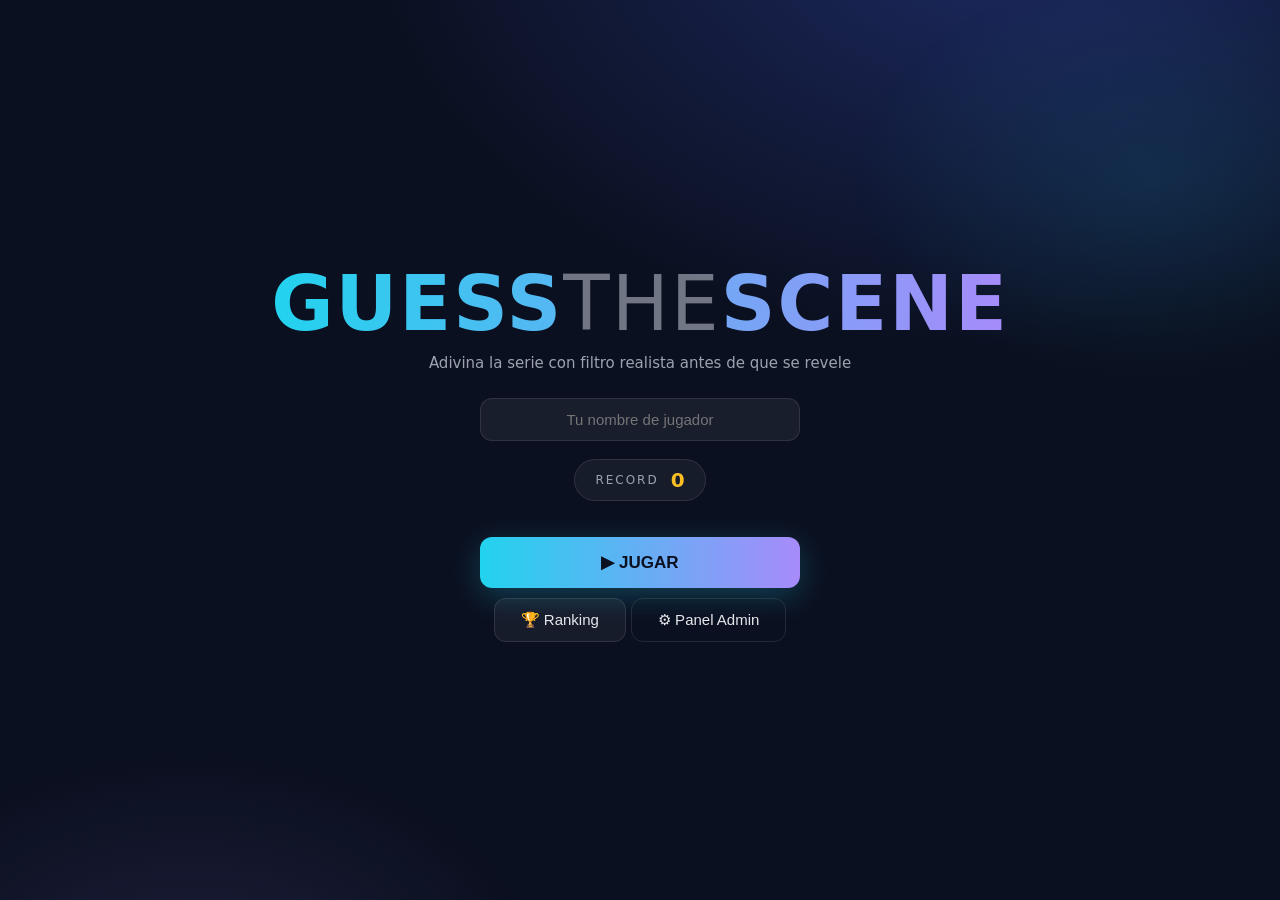
<file: index.html>
<!DOCTYPE html>
<html lang="es">
<head>
  <meta charset="UTF-8">
  <meta name="viewport" content="width=device-width, initial-scale=1.0">
  <title>Guess The Scene - Adivina la serie</title>
  <link rel="stylesheet" href="css/style.css">
</head>
<body>
  <div class="bg-fx"></div>

  <!-- ===================== MENÚ ===================== -->
  <section id="screen-menu" class="screen active">
    <div class="menu-wrap">
      <h1 class="logo">GUESS<span>THE</span>SCENE</h1>
      <p class="tagline">Adivina la serie con filtro realista antes de que se revele</p>

      <div class="name-row">
        <input type="text" id="menu-name" maxlength="18" placeholder="Tu nombre de jugador">
      </div>

      <div id="announcements-box" class="hidden"></div>

      <div class="high-score-box">
        <span class="hs-label">RECORD</span>
        <span id="hs-display" class="hs-value">0</span>
      </div>

      <button class="btn btn-big" data-action="modos">▶ JUGAR</button>
      <button class="btn btn-resume hidden" id="btn-resume">⏯ Continuar partida</button>
      <button class="btn" data-action="ranking">🏆 Ranking</button>
      <button class="btn btn-ghost" data-action="admin">⚙ Panel Admin</button>
    </div>
  </section>

  <!-- ===================== MODO ===================== -->
  <section id="screen-modos" class="screen">
    <div class="panel">
      <button class="btn-back" data-action="menu">← Volver</button>
      <h2>Elige un modo</h2>
      <div class="mode-grid">
        <div class="mode-card" data-mode="clasico">
          <div class="mode-icon">🌫️</div>
          <h3>Clásico Blur</h3>
          <p>La imagen empieza borrosa. Tú eliges cuánto enfocar con el botón. Menos enfoque = más puntos.</p>
          <span class="mode-tag">+100 pts máx.</span>
        </div>
        <div class="mode-card" data-mode="galeria">
          <div class="mode-icon">🖼️</div>
          <h3>Galería</h3>
          <p>La serie tiene hasta 5 imágenes. Se revelan una a una. Adivina con las menos vistas.</p>
          <span class="mode-tag">Hasta 5 pistas</span>
        </div>
        <div class="mode-card" data-mode="contrarreloj">
          <div class="mode-icon">⏱️</div>
          <h3>Contrarreloj</h3>
          <p>El tiempo apremia. Enfoca con el botón y responde escribiendo el nombre.</p>
          <span class="mode-tag">Tiempo límite</span>
        </div>
        <div class="mode-card" data-mode="supervivencia">
          <div class="mode-icon">❤️</div>
          <h3>Supervivencia</h3>
          <p>Tienes vidas limitadas. La racha multiplica tus puntos. Un fallo cuesta caro.</p>
          <span class="mode-tag">Vidas + racha</span>
        </div>
      </div>
    </div>
  </section>

  <!-- ===================== DIFICULTAD ===================== -->
  <section id="screen-dificultad" class="screen">
    <div class="panel">
      <button class="btn-back" data-action="modos">← Volver</button>
      <h2>Dificultad</h2>
      <p class="sub">Elige qué tan icónicas serán las pistas.</p>
      <div class="diff-grid">
        <button class="diff-card" data-diff="facil">
          <span class="diff-stars">★★☆☆☆</span>
          <h3>Fácil</h3>
          <p>Solo imágenes muy icónicas. Adivinarlas es casi regalo.</p>
        </button>
        <button class="diff-card" data-diff="media">
          <span class="diff-stars">★★★☆☆</span>
          <h3>Media</h3>
          <p>Mezcla de pistas fáciles y difíciles. Equilibrado.</p>
        </button>
        <button class="diff-card" data-diff="dificil">
          <span class="diff-stars">★★★★★</span>
          <h3>Difícil</h3>
          <p>Todas las imágenes, incluidas las menos icónicas. Para expertos.</p>
        </button>
      </div>
    </div>
  </section>

  <!-- ===================== JUEGO ===================== -->
  <section id="screen-game" class="screen">
    <div class="game-top">
      <div class="game-hud">
        <div class="hud-item">Ronda <span id="hud-ronda">1/5</span></div>
        <div class="hud-item">Puntos <span id="hud-puntos">0</span></div>
        <div class="hud-item hud-lives" id="hud-lives-wrap" style="display:none">
          Vidas <span id="hud-lives">3</span>
        </div>
        <div class="hud-item hud-streak" id="hud-streak-wrap" style="display:none">
          Racha <span id="hud-streak">x0</span>
        </div>
      </div>
      <div class="game-timer" id="timer-wrap" style="display:none">
        <div class="timer-bar"><div class="timer-fill" id="timer-fill"></div></div>
        <span id="timer-seg">25s</span>
      </div>
    </div>

    <div class="reveal-stage">
      <!-- Modo Clásico / Contrarreloj / Supervivencia: 1 imagen -->
      <div class="img-single-wrap" id="img-single-wrap">
        <div class="img-reveal hidden" id="img-single"></div>
        <div class="step-tags" id="step-tags"></div>
        <div class="blur-note" id="blur-note"></div>
        <div class="focus-row" id="focus-row">
          <button class="btn btn-ghost" id="btn-focus">🔍 Enfocar</button>
        </div>
      </div>

      <!-- Modo Galería: hasta 5 imágenes -->
      <div class="gallery-grid" id="gallery-grid"></div>
      <div class="step-tags" id="step-tags-gal"></div>
      <p class="gallery-hint">💡 Toca una imagen para verla en grande</p>
    </div>

    <!-- Lightbox: imagen ampliada -->
    <div class="lightbox hidden" id="lightbox">
      <div class="lightbox-bg"></div>
      <div class="lightbox-img" id="lightbox-img"></div>
      <button class="lightbox-close" id="lightbox-close">✕</button>
    </div>

    <div class="answer-zone">
      <div class="answer-input-row" id="answer-input-row">
        <div class="answer-input-wrap">
          <input type="text" id="answer-input" maxlength="40"
                 placeholder="Escribe el nombre de la serie…" autocomplete="off">
          <div class="suggest-list" id="suggest-list"></div>
        </div>
        <button class="btn btn-primary" id="btn-answer">Responder</button>
      </div>
      <div class="msg-box hidden" id="msg-box"></div>
      <div class="answer-row hidden" id="answer-row">
        <button class="btn btn-ghost" id="btn-reveal">Mostrar respuesta</button>
        <button class="btn" id="btn-next">Siguiente →</button>
      </div>
    </div>
  </section>

  <!-- ===================== RESULTADO RONDA ===================== -->
  <section id="screen-round" class="screen">
    <div class="panel round-panel">
      <div class="round-face" id="round-face">✅</div>
      <h2 id="round-title">¡Correcto!</h2>
      <p id="round-series" class="round-series"></p>
      <p id="round-points" class="round-points">+80 pts</p>
      <div class="round-detail" id="round-detail"></div>
      <p class="round-total">Total: <span id="round-total">0</span> pts</p>
      <button class="btn btn-big" id="btn-round-next">Continuar →</button>
    </div>
  </section>

  <!-- ===================== RESULTADO FINAL ===================== -->
  <section id="screen-end" class="screen">
    <div class="panel end-panel">
      <h2 class="end-title">Fin de la partida</h2>
      <div class="end-score">
        <span class="end-label">Puntos</span>
        <span class="end-value" id="end-score">0</span>
      </div>
      <div class="end-stats" id="end-stats"></div>
      <div class="end-record" id="end-record"></div>
      <button class="btn btn-big" data-action="modos">Jugar otra vez</button>
      <button class="btn btn-ghost" data-action="menu">Volver al menú</button>
    </div>
  </section>

  <!-- ===================== RANKING ===================== -->
  <section id="screen-ranking" class="screen">
    <div class="panel">
      <button class="btn-back" data-action="menu">← Volver</button>
      <h2>🏆 Ranking</h2>
      <div class="top-banner">
        <div>Record de la máquina</div>
        <div class="top-record" id="rank-record">0</div>
      </div>
      <table class="rank-table" id="rank-table">
        <thead><tr><th>#</th><th>Jugador</th><th>Modo</th><th>Puntos</th><th>Fecha</th></tr></thead>
        <tbody id="rank-body"></tbody>
      </table>
      <p class="empty-note" id="rank-empty">Aún no hay registros. ¿Primera partida?</p>
    </div>
  </section>

  <script src="js/supabase.js"></script>
  <script src="js/storage.js"></script>
  <script src="js/game.js"></script>
</body>
</html>
</file>
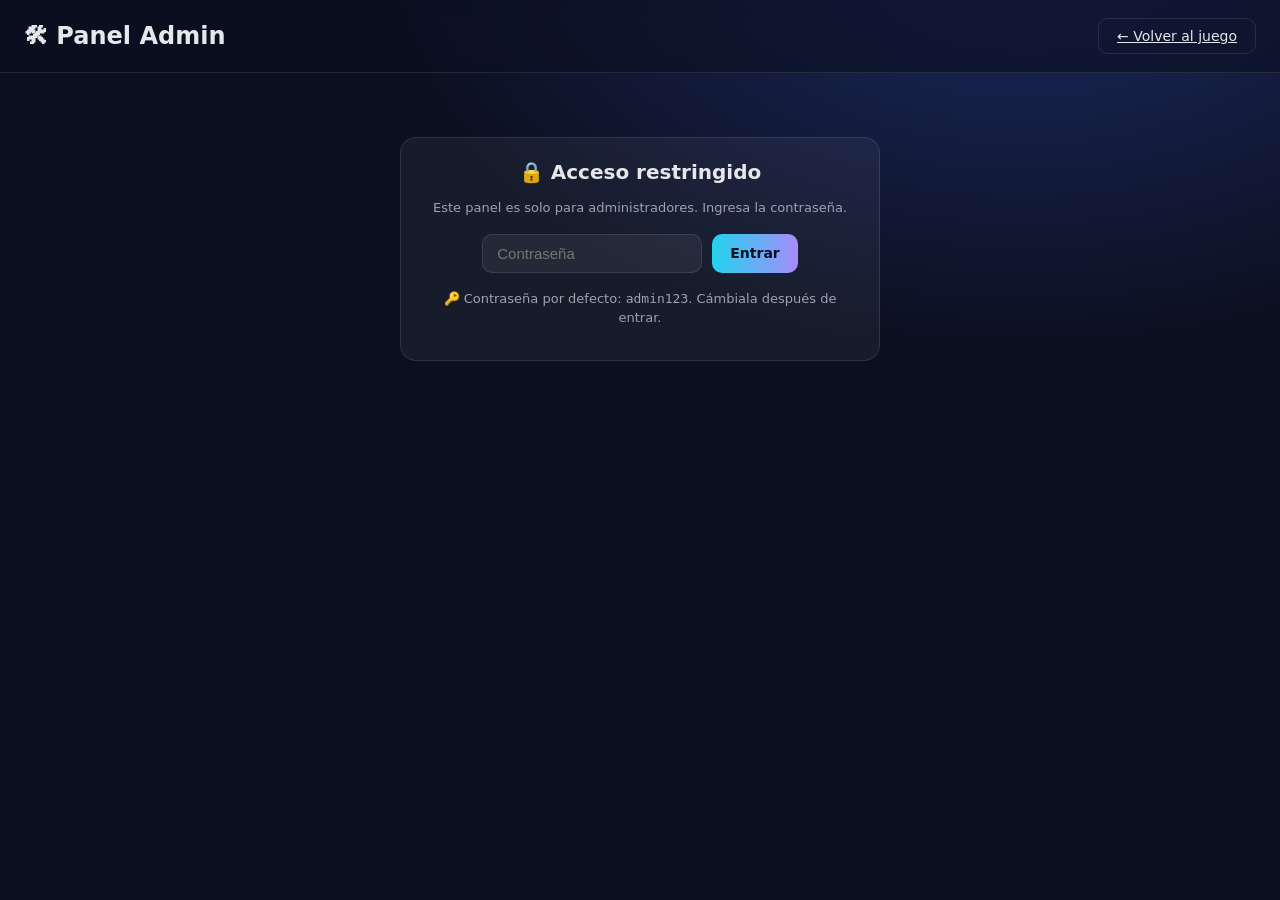
<file: admin.html>
<!DOCTYPE html>
<html lang="es">
<head>
  <meta charset="UTF-8">
  <meta name="viewport" content="width=device-width, initial-scale=1.0">
  <title>Panel Admin - Guess The Scene</title>
  <link rel="stylesheet" href="css/admin.css">
</head>
<body>
  <header class="admin-header">
    <h1>🛠 Panel Admin</h1>
    <div class="header-actions">
      <button class="btn btn-ghost" id="btn-logout" style="display:none">Cerrar sesión</button>
      <a class="btn btn-ghost" href="index.html">← Volver al juego</a>
    </div>
  </header>

  <!-- ============ LOGIN ============ -->
  <main class="admin-main" id="login-area" style="display:none">
    <section class="admin-card login-card">
      <h2>🔒 Acceso restringido</h2>
      <p class="hint">Este panel es solo para administradores. Ingresa la contraseña.</p>
      <div class="login-form">
        <input type="password" id="login-pw" placeholder="Contraseña" autocomplete="current-password">
        <button class="btn btn-primary" id="btn-login">Entrar</button>
      </div>
      <p class="hint" id="login-msg" style="color:var(--bad)"></p>
      <p class="hint">🔑 Contraseña por defecto: <code>admin123</code>. Cámbiala después de entrar.</p>
    </section>
  </main>

  <main class="admin-main" id="admin-area" style="display:none">
    <!-- ============ CONFIGURACIÓN ============ -->
    <section class="admin-card" id="card-config">
      <h2>⚙️ Configuración de partida</h2>
      <p class="hint">Cada dificultad tiene sus propios parámetros. Edita los valores por columna.</p>
      <table class="cfg-table">
        <thead>
          <tr>
            <th></th>
            <th>⭐ Fácil</th>
            <th>🌟 Media</th>
            <th>🔥 Difícil</th>
          </tr>
        </thead>
        <tbody>
          <tr>
            <td>Rondas por partida</td>
            <td><input type="number" id="cfg-rondas-facil" min="1" max="30" value="5"></td>
            <td><input type="number" id="cfg-rondas-media" min="1" max="30" value="5"></td>
            <td><input type="number" id="cfg-rondas-dificil" min="1" max="30" value="5"></td>
          </tr>
          <tr>
            <td>Segundos entre pasos de blur</td>
            <td><input type="number" id="cfg-paso-facil" min="0.5" max="15" step="0.5" value="2.5"></td>
            <td><input type="number" id="cfg-paso-media" min="0.5" max="15" step="0.5" value="2.5"></td>
            <td><input type="number" id="cfg-paso-dificil" min="0.5" max="15" step="0.5" value="2.5"></td>
          </tr>
          <tr>
            <td>Segundos por ronda (Contrarreloj)</td>
            <td><input type="number" id="cfg-contra-facil" min="5" max="120" value="25"></td>
            <td><input type="number" id="cfg-contra-media" min="5" max="120" value="25"></td>
            <td><input type="number" id="cfg-contra-dificil" min="5" max="120" value="25"></td>
          </tr>
          <tr>
            <td>Vidas (Supervivencia)</td>
            <td><input type="number" id="cfg-vidas-facil" min="1" max="10" value="3"></td>
            <td><input type="number" id="cfg-vidas-media" min="1" max="10" value="3"></td>
            <td><input type="number" id="cfg-vidas-dificil" min="1" max="10" value="3"></td>
          </tr>
          <tr>
            <td>Registros en el ranking</td>
            <td colspan="3"><input type="number" id="cfg-maxrank" min="3" max="50" value="10" style="max-width:120px"></td>
          </tr>
        </tbody>
      </table>
      <button class="btn btn-primary" id="btn-save-config">💾 Guardar configuración</button>

      <div class="pw-section">
        <h3>🔑 Cambiar contraseña del admin</h3>
        <div class="login-form">
          <input type="password" id="new-pw" placeholder="Nueva contraseña" autocomplete="new-password">
          <button class="btn" id="btn-change-pw">Cambiar</button>
        </div>
        <p class="hint" id="pw-msg"></p>
      </div>
    </section>

    <!-- ============ SUPABASE ============ -->
    <section class="admin-card" id="card-supabase">
      <h2>☁️ Datos compartidos (Supabase)</h2>
      <p class="hint">Conecta una base de datos Supabase para que rankings, series, config y anuncios se compartan entre todos los jugadores. Sin esto, cada jugador ve solo sus propios datos locales.</p>

      <div id="supabase-status" class="hint" style="margin-bottom:12px"></div>

      <div class="pw-section">
        <div class="form-grid form-2col">
          <label>Project URL
            <input type="text" id="sb-url" placeholder="https://xxxxx.supabase.co">
          </label>
          <label>Anonymous Key (pública, lee datos)
            <input type="password" id="sb-anon" placeholder="eyJ...">
          </label>
        </div>
        <div class="form-grid form-2col" style="margin-top:8px">
          <label>Service Role Key (opcional: solo si quieres privilegios extra)
            <input type="password" id="sb-service" placeholder="eyJ... (opcional)">
          </label>
          <div></div>
        </div>
        <p class="hint" style="margin-top:8px">Los datos compartidos se guardan con tu proyecto. La <b>publishable key</b> es pública y, con el RLS del schema, permite a cualquier navegador leer y escribir series, config y anuncios: <b>no necesitas configurar nada</b>. La <b>Secret/Service Key</b> es opcional (mayores privilegios) y solo vive en este navegador. En Supabase Dashboard → Project Settings → API.</p>
        <p class="hint" id="sb-hint-fill" style="margin-top:8px">🔎 Ya viene precargado con tu proyecto y publishable key: todo conectado por defecto.</p>
        <div class="pw-section" style="border-top:none;margin-top:10px;padding-top:0">
          <button class="btn btn-primary" id="btn-sb-connect">🔗 Conectar</button>
          <button class="btn btn-danger" id="btn-sb-disconnect" style="margin-left:10px">Desconectar</button>
          <button class="btn" id="btn-sb-test" style="margin-left:10px">Probar conexión</button>
        </div>
        <p class="hint" id="sb-msg" style="margin-top:8px"></p>
      </div>
    </section>

    <!-- ============ CLOUDINARY ============ -->
    <section class="admin-card" id="card-cloudinary">
      <h2>🖼️ Almacenamiento de imágenes (Cloudinary)</h2>
      <p class="hint">Las imágenes se suben a Cloudinary y se muestran a todos los jugadores desde una URL pública en su CDN. Así no llenas el almacenamiento local del navegador (5MB) ni pesas la base de datos de Supabase.</p>

      <div id="cloudinary-status" class="hint" style="margin-bottom:12px"></div>

      <div class="pw-section">
        <div class="form-grid form-2col">
          <label>Cloud Name
            <input type="text" id="cd-cloud" placeholder="tucuenta">
          </label>
          <label>Upload Preset (unsigned)
            <input type="password" id="cd-preset" placeholder="mi_preset_unsigned">
          </label>
        </div>
        <p class="hint" style="margin-top:8px">Cómo crearlo: Cloudinary Dashboard → <b>Settings</b> → <b>Upload</b> → <b>Upload presets</b> → <b>Add upload preset</b>, marca <b>unsigned</b> y define límites (formatos permitidos, tamaño máx.). El preset te permite subir imágenes sin exponer tu API Secret.</p>
        <p class="hint" id="cd-hint-fill" style="margin-top:8px">🎯 Ya viene precargado con tu cuenta <code>ju6a1xcy</code> y el preset <code>gts_unsigned</code> (creado y probado). Puedes usarlo tal cual.</p>
        <div class="pw-section" style="border-top:none;margin-top:10px;padding-top:0">
          <button class="btn btn-primary" id="btn-cd-save">💾 Guardar configuración</button>
          <button class="btn btn-danger" id="btn-cd-clear" style="margin-left:10px">Quitar config</button>
          <button class="btn" id="btn-cd-test" style="margin-left:10px">Probar subida</button>
        </div>
        <p class="hint" id="cd-msg" style="margin-top:8px"></p>
      </div>
    </section>

    <!-- ============ NUEVA SERIE ============ -->
    <section class="admin-card" id="card-new">
      <h2>➕ Agregar serie</h2>
      <div class="form-grid form-2col">
        <label>Nombre de la serie
          <input type="text" id="serie-nombre" placeholder="Ej: The Last of Us" maxlength="40">
        </label>
        <label>Categoría
          <select id="serie-categoria">
            <option value="Animada">Animada</option>
            <option value="Anime">Anime</option>
            <option value="Videojuego">Videojuego</option>
            <option value="Live-action">Live-action</option>
            <option value="Fotorealista">Fotorealista</option>
          </select>
        </label>
      </div>
      <label>Variantes del nombre (separadas por coma, opcional)
        <input type="text" id="serie-variantes" placeholder="Ej: TLOU, The Last of Us 1, Last of Us">
      </label>
      <p class="hint">El jugador acierta si responde con el nombre o con cualquiera de estas variantes. Muy útil para acrónimos, traducciones u otros idiomas.</p>
      <button class="btn btn-success" id="btn-add-serie">➕ Crear serie (sin imágenes)</button>
    </section>

    <!-- ============ LISTA DE SERIES ============ -->
    <section class="admin-card" id="card-series">
      <h2>📚 Series (con sus imágenes)</h2>
      <p class="hint">Cada imagen tiene una <b>dificultad</b>: <b>1</b> = menos icónica / más difícil de adivinar, <b>5</b> = muy icónica / fácil. En el modo Galería se revelan de la más difícil a la más fácil.</p>
      <p class="hint" id="space-warning"></p>
      <div id="series-list"></div>
    </section>

    <!-- ============ ANUNCIOS ============ -->
    <section class="admin-card" id="card-announcements">
      <h2>📢 Anuncios compartidos</h2>
      <p class="hint">Los anuncios se guardan en un archivo JSON que todos los usuarios ven. Después de crear/editar, descarga el archivo y súbelo a GitHub para que Vercel lo despliegue.</p>

      <div class="form-grid form-2col" style="margin-bottom:16px">
        <label>Título del anuncio
          <input type="text" id="ann-title" placeholder="Ej: ¡Nuevas series!" maxlength="60">
        </label>
        <label>Fecha
          <input type="date" id="ann-date">
        </label>
      </div>
      <label>Mensaje
        <textarea id="ann-msg" rows="3" placeholder="Describe el anuncio..." maxlength="300"></textarea>
      </label>
      <div class="ann-actions">
        <button class="btn btn-success" id="btn-add-ann">➕ Agregar anuncio</button>
        <button class="btn btn-primary" id="btn-export-ann">📥 Descargar announcements.json</button>
        <button class="btn btn-ghost" id="btn-load-ann">📂 Cargar archivo existente</button>
        <input type="file" id="ann-file-input" accept=".json" style="display:none">
      </div>

      <div id="ann-list" style="margin-top:16px"></div>
    </section>
  </main>

  <script src="js/supabase.js"></script>
  <script src="js/storage.js"></script>
  <script src="js/admin.js"></script>
</body>
</html>
</file>
<file: css/style.css>
:root {
  --bg-0: #0b1020;
  --bg-1: #141a33;
  --card: rgba(255, 255, 255, 0.05);
  --card-bor: rgba(255, 255, 255, 0.1);
  --accent: #22d3ee;
  --accent-2: #a78bfa;
  --good: #34d399;
  --bad: #f87171;
  --text: #e5e7eb;
  --dim: #9ca3af;
  --radius: 16px;
}

* { box-sizing: border-box; margin: 0; padding: 0; }

html, body { height: 100%; }

body {
  font-family: 'Segoe UI', system-ui, -apple-system, sans-serif;
  background: radial-gradient(1200px 800px at 80% -10%, #1d2b64 0%, var(--bg-0) 55%);
  color: var(--text);
  overflow-x: hidden;
  min-height: 100vh;
}

.bg-fx {
  position: fixed;
  inset: 0;
  z-index: -1;
  background:
    radial-gradient(600px 400px at 15% 110%, rgba(167, 139, 250, 0.12), transparent 60%),
    radial-gradient(500px 350px at 90% 20%, rgba(34, 211, 238, 0.1), transparent 60%);
}

/* ---------- Pantallas ---------- */
.screen {
  display: none;
  width: 100%;
  max-width: 900px;
  margin: 0 auto;
  padding: 24px 16px;
  min-height: 100vh;
  align-items: center;
  justify-content: center;
  flex-direction: column;
}
.screen.active { display: flex; animation: fadeIn .35s ease; }

@keyframes fadeIn { from { opacity: 0; translate: 0 12px; } to { opacity: 1; } }

/* ---------- Menú ---------- */
.menu-wrap { text-align: center; }

.logo {
  font-size: clamp(40px, 9vw, 76px);
  letter-spacing: 2px;
  font-weight: 900;
  background: linear-gradient(90deg, var(--accent), var(--accent-2));
  -webkit-background-clip: text;
  background-clip: text;
  -webkit-text-fill-color: transparent;
}
.logo span {
  font-weight: 300;
  -webkit-text-fill-color: var(--dim);
  opacity: .7;
}

.tagline { color: var(--dim); font-size: 15px; margin: 6px 0 26px; }

.high-score-box {
  display: inline-flex;
  gap: 12px;
  align-items: center;
  background: var(--card);
  border: 1px solid var(--card-bor);
  border-radius: 999px;
  padding: 8px 20px;
  margin-bottom: 26px;
}
.hs-label { color: var(--dim); font-size: 12px; letter-spacing: 2px; }
.hs-value { color: #fbbf24; font-weight: 800; font-size: 20px; }

.name-row { margin-bottom: 18px; }
.name-row input {
  width: min(320px, 80vw);
  padding: 12px 18px;
  border-radius: 12px;
  border: 1px solid var(--card-bor);
  background: rgba(255,255,255,.06);
  color: var(--text);
  font-size: 15px;
  text-align: center;
}
.name-row input:focus { outline: 2px solid var(--accent); }

.btn-resume {
  color: var(--accent-2);
  border-color: rgba(167,139,250,.4);
}

/* ---------- Anuncios ---------- */
#announcements-box {
  margin: 0 auto 20px;
  max-width: 560px;
  display: flex;
  flex-direction: column;
  gap: 10px;
}
.ann-card {
  position: relative;
  background: rgba(251,191,36,.08);
  border: 1px solid rgba(251,191,36,.35);
  border-radius: 14px;
  padding: 14px 40px 12px 16px;
  text-align: left;
}
.ann-title { font-weight: 800; font-size: 15px; color: #fbbf24; }
.ann-msg { color: var(--text); font-size: 14px; margin-top: 4px; }
.ann-date { color: var(--dim); font-size: 12px; margin-top: 6px; }
.ann-close {
  position: absolute;
  top: 8px;
  right: 8px;
  background: none;
  border: none;
  color: var(--dim);
  font-size: 16px;
  cursor: pointer;
}
.ann-close:hover { color: var(--bad); }

/* ---------- Botones ---------- */
.btn {
  cursor: pointer;
  border: 1px solid var(--card-bor);
  background: var(--card);
  color: var(--text);
  padding: 12px 26px;
  border-radius: 12px;
  font-size: 15px;
  transition: transform .15s, background .15s, box-shadow .15s;
}
.btn:hover { transform: translateY(-2px); background: rgba(255,255,255,.09); }

.btn-big {
  display: block;
  width: min(320px, 80vw);
  margin: 10px auto;
  padding: 15px;
  font-size: 17px;
  font-weight: 700;
  background: linear-gradient(90deg, var(--accent), var(--accent-2));
  color: #0b1020;
  border: none;
  box-shadow: 0 8px 30px rgba(34, 211, 238, 0.25);
}
.btn-big:hover { background: linear-gradient(90deg, var(--accent), var(--accent-2)); box-shadow: 0 12px 34px rgba(34,211,238,.4); }

.btn-ghost { background: transparent; }

/* ---------- Paneles ---------- */
.panel {
  width: 100%;
  background: var(--card);
  border: 1px solid var(--card-bor);
  border-radius: var(--radius);
  padding: 30px 24px;
  backdrop-filter: blur(8px);
}
.panel h2 { font-size: 28px; margin-bottom: 8px; text-align: center; }
.sub { color: var(--dim); text-align: center; margin-bottom: 20px; }

.btn-back {
  cursor: pointer;
  background: none;
  border: none;
  color: var(--dim);
  font-size: 14px;
  margin-bottom: 8px;
}
.btn-back:hover { color: var(--text); }

/* ---------- Modos ---------- */
.mode-grid {
  display: grid;
  grid-template-columns: repeat(auto-fit, minmax(200px, 1fr));
  gap: 14px;
  margin-top: 14px;
}
.mode-card {
  background: var(--card);
  border: 1px solid var(--card-bor);
  border-radius: var(--radius);
  padding: 20px 16px;
  cursor: pointer;
  transition: transform .15s, border-color .15s, background .15s;
  text-align: center;
}
.mode-card:hover { transform: translateY(-4px); border-color: var(--accent); background: rgba(255,255,255,.08); }
.mode-icon { font-size: 40px; margin-bottom: 10px; }
.mode-card h3 { margin-bottom: 8px; }
.mode-card p { color: var(--dim); font-size: 13px; line-height: 1.45; }
.mode-tag {
  display: inline-block;
  margin-top: 12px;
  font-size: 11px;
  color: var(--accent);
  border: 1px solid rgba(34,211,238,.4);
  padding: 4px 10px;
  border-radius: 999px;
}

/* ---------- Dificultad ---------- */
.diff-grid {
  display: grid;
  grid-template-columns: repeat(auto-fit, minmax(200px, 1fr));
  gap: 14px;
  margin-top: 14px;
}
.diff-card {
  background: var(--card);
  border: 1px solid var(--card-bor);
  border-radius: var(--radius);
  padding: 22px 16px;
  cursor: pointer;
  text-align: center;
  transition: transform .15s, border-color .15s;
  color: var(--text);
  font-family: inherit;
}
.diff-card:hover { transform: translateY(-4px); border-color: var(--accent-2); }
.diff-stars { color: #fbbf24; font-size: 18px; letter-spacing: 4px; }
.diff-card h3 { margin: 10px 0 8px; }
.diff-card p { color: var(--dim); font-size: 13px; }

/* ---------- HUD / Top ---------- */
.game-top { width: 100%; margin-bottom: 16px; }
.game-hud {
  display: flex;
  flex-wrap: wrap;
  gap: 10px;
  justify-content: center;
}
.hud-item {
  background: var(--card);
  border: 1px solid var(--card-bor);
  padding: 7px 16px;
  border-radius: 999px;
  font-size: 13px;
  color: var(--dim);
}
.hud-item span { color: var(--text); font-weight: 700; margin-left: 4px; }

/* ---------- Timer ---------- */
.game-timer {
  display: flex;
  align-items: center;
  gap: 12px;
  margin: 12px auto 0;
  max-width: 420px;
}
.timer-bar {
  flex: 1;
  height: 10px;
  border-radius: 999px;
  background: rgba(255,255,255,.1);
  overflow: hidden;
}
.timer-fill {
  height: 100%;
  width: 100%;
  background: linear-gradient(90deg, var(--good), #fbbf24, var(--bad));
  border-radius: 999px;
  transition: none;
}
#timer-seg { font-size: 14px; color: var(--text); font-weight: 700; min-width: 36px; text-align: right; }

/* ---------- Zona de revelado ---------- */
.reveal-stage {
  width: 100%;
  max-width: 720px;
  margin: 0 auto 20px;
  text-align: center;
}

.img-single-wrap { position: relative; }

.img-reveal {
  width: 100%;
  aspect-ratio: 16/9;
  max-height: 62vh;
  border-radius: var(--radius);
  background-size: cover;
  background-position: center;
  margin: 0 auto;
  box-shadow: 0 10px 40px rgba(0,0,0,.4);
  transition: filter .6s ease;
}
.img-reveal.hidden { filter: blur(0px); }

.step-tags {
  display: flex;
  gap: 6px;
  justify-content: center;
  margin-top: 14px;
}
.step-tags .step {
  width: 34px;
  height: 8px;
  border-radius: 999px;
  background: rgba(255,255,255,.15);
  transition: background .3s;
}
.step-tags .step.done { background: var(--accent); }
.step-tags .step.current { background: #fbbf24; }

.blur-note {
  margin-top: 10px;
  font-size: 13px;
  color: var(--dim);
}

/* ---------- Galería ---------- */
.gallery-grid {
  display: grid;
  grid-template-columns: repeat(auto-fit, minmax(120px, 1fr));
  gap: 10px;
}
.gallery-cell {
  aspect-ratio: 16/10;
  border-radius: 12px;
  background-size: cover;
  background-position: center;
  background-color: rgba(255,255,255,.05);
  border: 1px solid var(--card-bor);
  opacity: 0;
  transition: opacity .6s ease;
}
.gallery-cell.revealed { opacity: 1; }
.gallery-cell .pos-tag {
  /* placeholder for empty cells */
  display: flex;
  align-items: center;
  justify-content: center;
  width: 100%;
  height: 100%;
  color: var(--dim);
  font-size: 12px;
}
.gallery-cell.empty {
  display: flex;
  align-items: center;
  justify-content: center;
  font-size: 26px;
  color: var(--dim);
  background: rgba(255,255,255,.05) !important;
}
.gallery-cell.empty::after { content: '🔒'; font-size: 26px; }
.gallery-grid.items-hidden .gallery-cell.revealed { opacity: 0; }

.gallery-hint {
  text-align: center;
  font-size: 12px;
  color: var(--dim);
  margin-top: 10px;
}

/* ---------- Lightbox ---------- */
.lightbox {
  position: fixed;
  inset: 0;
  z-index: 200;
  display: flex;
  align-items: center;
  justify-content: center;
  padding: 24px;
}
.lightbox.hidden { display: none; }
.lightbox-bg {
  position: absolute;
  inset: 0;
  background: rgba(0,0,0,.85);
  cursor: zoom-out;
}
.lightbox-img {
  position: relative;
  width: min(92vw, 900px);
  height: 70vh;
  border-radius: 16px;
  background-size: contain;
  background-position: center;
  background-repeat: no-repeat;
  box-shadow: 0 12px 50px rgba(0,0,0,.6);
}
.lightbox-close {
  position: absolute;
  top: 18px;
  right: 18px;
  width: 44px;
  height: 44px;
  border-radius: 50%;
  border: 1px solid rgba(255,255,255,.25);
  background: rgba(255,255,255,.12);
  color: #fff;
  font-size: 20px;
  cursor: pointer;
}

/* ---------- Respuestas ---------- */
.answer-zone {
  width: 100%;
  max-width: 720px;
  margin: 0 auto;
}
.answer-input-row {
  display: flex;
  gap: 10px;
  align-items: flex-start;
}
.answer-input-wrap {
  position: relative;
  flex: 1;
  display: flex;
}
.answer-input-wrap input {
  flex: 1;
  width: 100%;
  background: var(--card);
  border: 1.5px solid var(--card-bor);
  color: var(--text);
  border-radius: 12px;
  padding: 13px 16px;
  font-size: 16px;
  font-family: inherit;
  outline: none;
  transition: border-color .12s, background .12s;
}
.answer-input-wrap input::placeholder { color: var(--dim); }
.answer-input-wrap input:focus { border-color: var(--accent); }
.answer-input-wrap input.right { border-color: var(--good); background: rgba(52,211,153,.12); }
.answer-input-wrap input.wrong { border-color: var(--bad); background: rgba(248,113,113,.12); }
.answer-input-wrap input:disabled { opacity: .75; }
.answer-input-row .btn { white-space: nowrap; }

/* Sugerencias de autocompletado mientras se escribe */
.suggest-list {
  position: absolute;
  top: calc(100% + 6px);
  left: 0;
  right: 0;
  z-index: 50;
  background: var(--card);
  border: 1px solid var(--card-bor);
  border-radius: 12px;
  box-shadow: 0 8px 30px rgba(0,0,0,.45);
  overflow: hidden;
}
.suggest-item {
  display: block;
  width: 100%;
  text-align: left;
  background: transparent;
  border: none;
  color: var(--text);
  padding: 10px 14px;
  font-size: 15px;
  font-family: inherit;
  cursor: pointer;
}
.suggest-item:hover,
.suggest-item:focus { background: rgba(255,255,255,.08); }
.suggest-item + .suggest-item { border-top: 1px solid var(--card-bor); }

.focus-row {
  display: flex;
  justify-content: center;
  margin-top: 14px;
}
.focus-row .btn { font-size: 15px; }
.focus-row .btn:disabled { opacity: .4; cursor: default; }

.msg-box {
  margin-top: 14px;
  padding: 12px 16px;
  border-radius: 12px;
  text-align: center;
  font-weight: 600;
}
.msg-box.good { background: rgba(52,211,153,.12); color: var(--good); }
.msg-box.bad { background: rgba(248,113,113,.12); color: var(--bad); }

.answer-row {
  margin-top: 14px;
  display: flex;
  gap: 12px;
  justify-content: center;
  flex-wrap: wrap;
}

/* ---------- Resultado de ronda ---------- */
.round-panel { text-align: center; }
.round-face { font-size: 60px; }
.round-series { font-size: 22px; font-weight: 800; color: var(--accent); margin: 6px 0; }
.round-points { font-size: 26px; font-weight: 800; color: #fbbf24; margin: 8px 0; }
.round-detail { color: var(--dim); font-size: 14px; margin-bottom: 8px; }
.round-total { color: var(--text); font-size: 15px; }
.round-total span { font-weight: 800; }

/* ---------- Fin ---------- */
.end-panel { text-align: center; }
.end-title { font-size: 30px; }
.end-score { margin: 20px 0 10px; }
.end-label { color: var(--dim); font-size: 13px; letter-spacing: 2px; display: block; }
.end-value {
  font-size: 64px;
  font-weight: 900;
  background: linear-gradient(90deg, #fbbf24, var(--accent));
  -webkit-background-clip: text;
  background-clip: text;
  -webkit-text-fill-color: transparent;
}
.end-stats { color: var(--dim); font-size: 15px; margin-bottom: 12px; }
.end-record {
  color: #fbbf24;
  font-weight: 700;
  margin-bottom: 14px;
}
#new-name-form { margin: 16px auto; max-width: 320px; }
#new-name-form label { display: block; font-size: 14px; color: var(--dim); margin-bottom: 8px; }
#new-name-form input {
  width: 100%;
  padding: 12px;
  border-radius: 10px;
  border: 1px solid var(--card-bor);
  background: rgba(255,255,255,.06);
  color: var(--text);
  font-size: 15px;
  margin-bottom: 10px;
}
#new-name-form input:focus { outline: 2px solid var(--accent); }

/* ---------- Ranking ---------- */
.top-banner {
  text-align: center;
  background: rgba(251,191,36,.1);
  border: 1px solid rgba(251,191,36,.3);
  border-radius: 12px;
  padding: 14px;
  margin: 16px 0;
}
.top-banner > div:first-child { color: var(--dim); font-size: 13px; }
.top-record { font-size: 40px; font-weight: 900; color: #fbbf24; }
.rank-table {
  width: 100%;
  border-collapse: collapse;
  margin: 14px 0;
}
.rank-table th {
  color: var(--dim);
  font-size: 12px;
  text-transform: uppercase;
  letter-spacing: 1px;
  text-align: left;
  padding: 8px 10px;
  border-bottom: 1px solid var(--card-bor);
}
.rank-table td { padding: 10px; font-size: 14px; border-bottom: 1px solid rgba(255,255,255,.05); }
.rank-table .medal { font-size: 18px; }
.rank-table .puntos { font-weight: 800; color: #fbbf24; }
.empty-note { text-align: center; color: var(--dim); margin: 10px 0 18px; }

.hidden { display: none !important; }

/* ---------- Responsive ---------- */
@media (max-width: 560px) {
  .panel { padding: 22px 16px; }
  .answer-input-row { flex-direction: column; }
  .answer-input-row .btn { width: 100%; }
  .gallery-grid { grid-template-columns: repeat(3, 1fr); }
  .end-value { font-size: 46px; }
}
</file>
<file: css/admin.css>
:root {
  --bg-0: #0b1020;
  --bg-1: #141a33;
  --card: rgba(255, 255, 255, 0.05);
  --card-bor: rgba(255, 255, 255, 0.1);
  --accent: #22d3ee;
  --accent-2: #a78bfa;
  --good: #34d399;
  --bad: #f87171;
  --warn: #fbbf24;
  --text: #e5e7eb;
  --dim: #9ca3af;
  --radius: 16px;
}

* { box-sizing: border-box; margin: 0; padding: 0; }

body {
  font-family: 'Segoe UI', system-ui, -apple-system, sans-serif;
  background: radial-gradient(1200px 800px at 80% -10%, #1d2b64 0%, var(--bg-0) 55%);
  color: var(--text);
  min-height: 100vh;
  padding-bottom: 40px;
}

.admin-header {
  display: flex;
  justify-content: space-between;
  align-items: center;
  padding: 18px 24px;
  background: rgba(11,16,32,.6);
  border-bottom: 1px solid var(--card-bor);
  position: sticky;
  top: 0;
  backdrop-filter: blur(8px);
  z-index: 10;
}
.admin-header h1 { font-size: 24px; }
.header-actions { display: flex; gap: 10px; align-items: center; }

.login-card { max-width: 480px; margin: 40px auto; text-align: center; }
.login-form {
  display: flex;
  gap: 10px;
  justify-content: center;
  margin: 16px 0;
  flex-wrap: wrap;
}
.login-form input {
  padding: 10px 14px;
  border-radius: 10px;
  border: 1px solid var(--card-bor);
  background: rgba(255,255,255,.06);
  color: var(--text);
  font-size: 15px;
  min-width: 220px;
}
.login-form input:focus { outline: 2px solid var(--accent); }
.login-form code {
  background: rgba(255,255,255,.1);
  padding: 2px 8px;
  border-radius: 6px;
}
.pw-section {
  margin-top: 22px;
  padding-top: 18px;
  border-top: 1px solid var(--card-bor);
}
.pw-section h3 { font-size: 16px; margin-bottom: 6px; }

#card-announcements textarea,
#card-announcements input[type="text"],
#card-announcements input[type="date"] {
  width: 100%;
  padding: 10px 12px;
  border-radius: 10px;
  border: 1px solid var(--card-bor);
  background: rgba(255,255,255,.06);
  color: var(--text);
  font-size: 14px;
  font-family: inherit;
  margin-bottom: 10px;
}
#card-announcements textarea { resize: vertical; }
.ann-actions {
  display: flex;
  gap: 10px;
  flex-wrap: wrap;
  margin: 6px 0 10px;
}

.admin-main {
  max-width: 980px;
  margin: 0 auto;
  padding: 24px 16px;
  display: grid;
  gap: 20px;
}

.admin-card {
  background: var(--card);
  border: 1px solid var(--card-bor);
  border-radius: var(--radius);
  padding: 22px 20px;
}
.admin-card h2 { font-size: 20px; margin-bottom: 14px; }

.hint {
  color: var(--dim);
  font-size: 13px;
  line-height: 1.5;
  margin-bottom: 10px;
}

/* ---------- Forms ---------- */
.form-grid {
  display: grid;
  grid-template-columns: repeat(auto-fit, minmax(160px, 1fr));
  gap: 12px;
  margin-bottom: 18px;
}
.form-grid label {
  display: flex;
  flex-direction: column;
  font-size: 13px;
  color: var(--dim);
  gap: 6px;
}
.form-grid input,
.form-grid select {
  padding: 10px 12px;
  border-radius: 10px;
  border: 1px solid var(--card-bor);
  background: rgba(255,255,255,.06);
  color: var(--text);
  font-size: 15px;
  font-family: inherit;
}
.form-grid input:focus,
.form-grid select:focus { outline: 2px solid var(--accent); }

/* ---------- Tabla de configuración por dificultad ---------- */
.cfg-table {
  width: 100%;
  border-collapse: collapse;
  margin-bottom: 18px;
}
.cfg-table th,
.cfg-table td {
  border: 1px solid var(--card-bor);
  padding: 8px 12px;
  text-align: left;
  font-size: 13px;
}
.cfg-table th {
  background: rgba(255,255,255,.06);
  color: var(--dim);
  font-weight: 700;
}
.cfg-table td:first-child { color: var(--dim); white-space: nowrap; }
.cfg-table input {
  width: 100%;
  padding: 8px 10px;
  border-radius: 8px;
  border: 1px solid var(--card-bor);
  background: rgba(255,255,255,.06);
  color: var(--text);
  font-size: 14px;
  font-family: inherit;
}
.cfg-table input:focus { outline: 2px solid var(--accent); }

@media (max-width: 640px) { .cfg-table td:first-child { white-space: normal; } }

.form-2col {
  grid-template-columns: 2fr 1fr;
}

/* ---------- Botones ---------- */
.btn {
  cursor: pointer;
  border: 1px solid var(--card-bor);
  background: var(--card);
  color: var(--text);
  padding: 9px 18px;
  border-radius: 10px;
  font-size: 14px;
  transition: transform .15s, background .15s;
  font-family: inherit;
}
.btn:hover { transform: translateY(-2px); background: rgba(255,255,255,.09); }
.btn-primary {
  background: linear-gradient(90deg, var(--accent), var(--accent-2));
  color: #0b1020;
  font-weight: 700;
  border: none;
}
.btn-success { background: rgba(52, 211, 153, .9); color: #0b1020; font-weight: 700; border: none; }
.btn-danger { background: rgba(248,113,113,.9); color: #0b1020; font-weight: 700; border: none; }
.btn-ghost { background: transparent; }
.btn-sm { padding: 6px 12px; font-size: 13px; }
.btn:disabled { opacity: .5; cursor: not-allowed; transform: none; }

.flash { color: var(--good); font-size: 13px; margin-top: 12px; }

/* ---------- Serie item ---------- */
.serie-item {
  background: rgba(255,255,255,.03);
  border: 1px solid var(--card-bor);
  border-radius: 12px;
  padding: 14px;
  margin-bottom: 14px;
}
.serie-head {
  display: flex;
  flex-wrap: wrap;
  gap: 10px;
  align-items: center;
  justify-content: space-between;
  margin-bottom: 12px;
}
.serie-head .name { font-size: 17px; font-weight: 700; }
.serie-head .badge {
  font-size: 12px;
  padding: 3px 10px;
  border-radius: 999px;
  background: rgba(167,139,250,.18);
  border: 1px solid rgba(167,139,250,.4);
  color: var(--accent-2);
}
.serie-actions { display: flex; gap: 8px; }

.serie-variantes {
  display: flex;
  flex-wrap: wrap;
  gap: 8px;
  align-items: center;
  width: 100%;
  padding: 8px 0;
}
.serie-variantes .badge { font-size: 12px; }
.badge-ghost {
  color: var(--dim);
  background: transparent;
  border: 1px dashed rgba(255,255,255,.2);
  border-radius: 999px;
  padding: 2px 10px;
  font-size: 12px;
}
.badge-var {
  background: rgba(64,196,255,.12);
  border: 1px solid rgba(64,196,255,.35);
  color: var(--accent);
  border-radius: 999px;
  padding: 2px 10px;
  font-size: 12px;
}
.variantes-input {
  flex: 1;
  min-width: 160px;
  padding: 6px 10px;
  border-radius: 8px;
  border: 1px solid var(--card-bor);
  background: rgba(255,255,255,.05);
  color: var(--text);
  font-size: 13px;
}
.variantes-input::placeholder { color: var(--dim); }
#serie-variantes { margin-top: 6px; }

.img-list { display: grid; grid-template-columns: repeat(auto-fit, minmax(150px, 1fr)); gap: 12px; }
.img-card {
  background: rgba(255,255,255,.04);
  border: 1px solid var(--card-bor);
  border-radius: 10px;
  padding: 8px;
}
.img-card .thumb {
  width: 100%;
  aspect-ratio: 16/10;
  border-radius: 8px;
  background-size: cover;
  background-position: center;
  background-color: rgba(255,255,255,.06);
  margin-bottom: 8px;
}
.img-card .row {
  display: flex;
  align-items: center;
  gap: 8px;
  margin-bottom: 6px;
}
.img-card .row label { font-size: 12px; color: var(--dim); white-space: nowrap; }
.img-card .row input[type="range"] { flex: 1; accent-color: var(--accent); }
.img-card .row .val { font-size: 13px; font-weight: 700; color: var(--accent); min-width: 34px; text-align: center; }
.img-card .pos-badge { font-size: 11px; color: var(--dim); }

.diff-label { display: flex; justify-content: space-between; font-size: 12px; color: var(--dim); }
.diff-label b { color: var(--warn); }

.add-img-row {
  display: flex;
  gap: 10px;
  align-items: center;
  flex-wrap: wrap;
  margin-top: 12px;
}
.add-img-row input[type="file"] { color: var(--dim); font-size: 13px; }

/* ---------- Aviso de espacio ---------- */
.space-warn {
  color: var(--warn);
  border: 1px solid rgba(251,191,36,.4);
  background: rgba(251,191,36,.08);
  border-radius: 10px;
  padding: 10px 14px;
  font-size: 13px;
  margin-bottom: 12px;
}

@media (max-width: 560px) {
  .form-2col { grid-template-columns: 1fr; }
  .admin-header { flex-direction: column; gap: 10px; text-align: center; }
}
</file>
